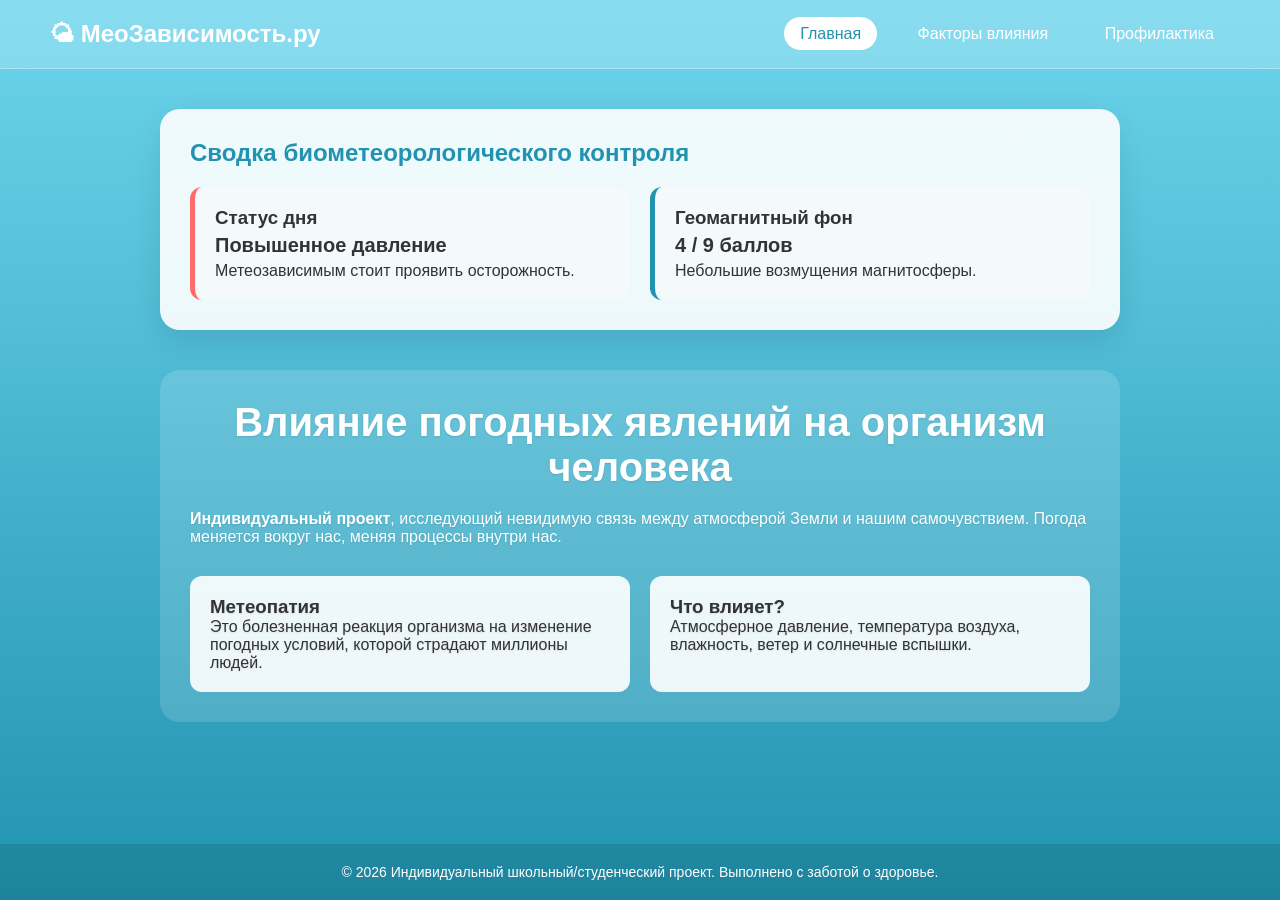
<file: index.html>
<!DOCTYPE html>
<html lang="ru">
<head>
    <meta charset="UTF-8">
    <meta name="viewport" content="width=device-width, initial-scale=1.0">
    <title>Биометеорология — Влияние погоды</title>
    <link rel="stylesheet" href="style.css">
</head>
<body>
    <header>
        <div class="logo">🌤 МеоЗависимость.ру</div>
        <nav>
            <a href="index.html" class="active">Главная</a>
            <a href="impact.html">Факторы влияния</a>
            <a href="prevention.html">Профилактика</a>
        </nav>
    </header>

    <main>
        <section class="weather-widget">
            <h2>Сводка биометеорологического контроля</h2>
            <div class="widget-grid">
                <div class="widget-card status-alert">
                    <h3>Статус дня</h3>
                    <p class="status-val">Повышенное давление</p>
                    <p>Метеозависимым стоит проявить осторожность.</p>
                </div>
                <div class="widget-card">
                    <h3>Геомагнитный фон</h3>
                    <p class="status-val">4 / 9 баллов</p>
                    <p>Небольшие возмущения магнитосферы.</p>
                </div>
            </div>
        </section>

        <section class="intro">
            <h1>Влияние погодных явлений на организм человека</h1>
            <p><strong>Индивидуальный проект</strong>, исследующий невидимую связь между атмосферой Земли и нашим самочувствием. Погода меняется вокруг нас, меняя процессы внутри нас.</p>
            <div class="features">
                <div class="feat-box">
                    <h3>Метеопатия</h3>
                    <p>Это болезненная реакция организма на изменение погодных условий, которой страдают миллионы людей.</p>
                </div>
                <div class="feat-box">
                    <h3>Что влияет?</h3>
                    <p>Атмосферное давление, температура воздуха, влажность, ветер и солнечные вспышки.</p>
                </div>
            </div>
        </section>
    </main>

    <footer>
        <p>© 2026 Индивидуальный школьный/студенческий проект. Выполнено с заботой о здоровье.</p>
    </footer>
</body>
</html>
</file>
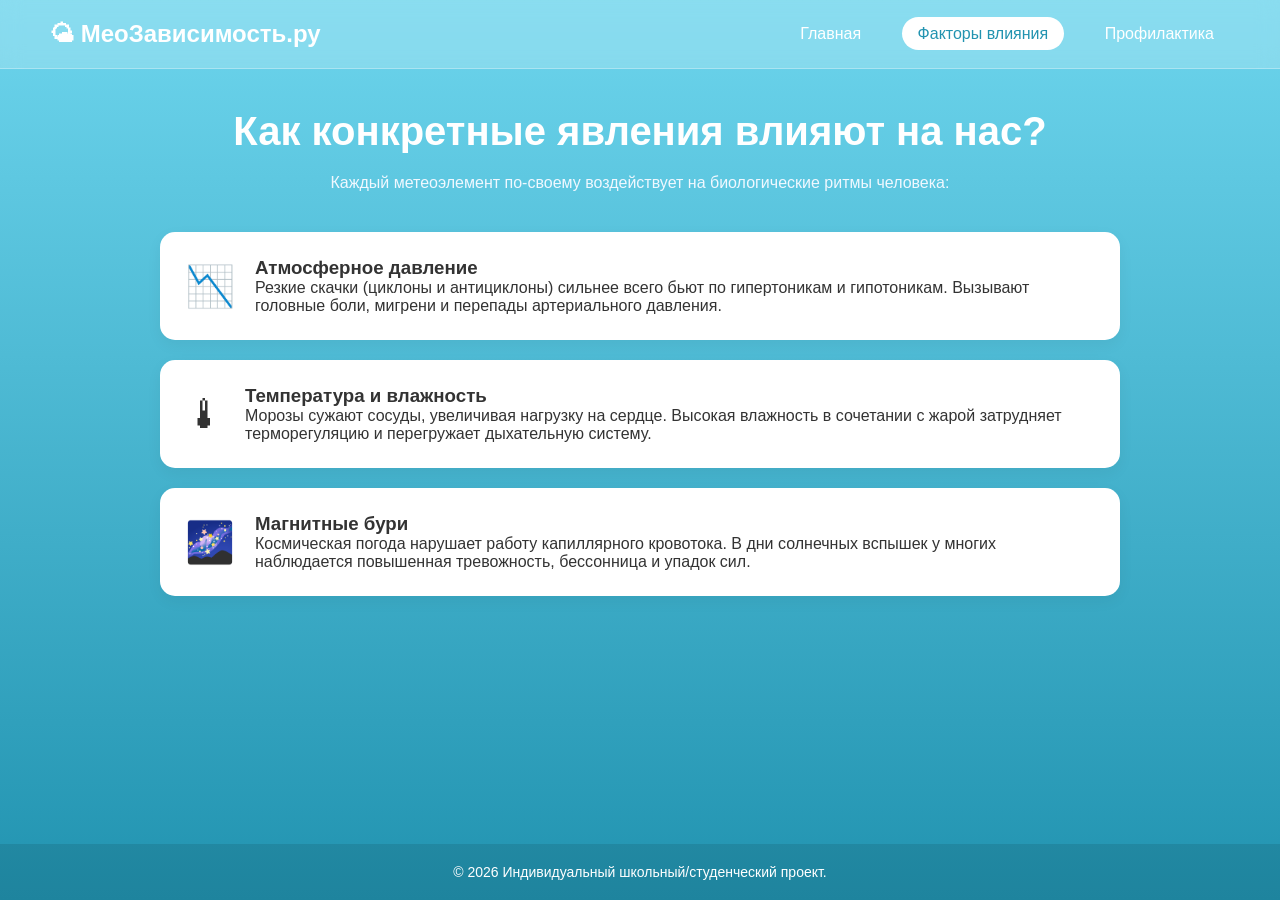
<file: impact.html>
<!DOCTYPE html>
<html lang="ru">
<head>
    <meta charset="UTF-8">
    <meta name="viewport" content="width=device-width, initial-scale=1.0">
    <title>Факторы влияния погоды</title>
    <link rel="stylesheet" href="style.css">
</head>
<body>
    <header>
        <div class="logo">🌤 МеоЗависимость.ру</div>
        <nav>
            <a href="index.html">Главная</a>
            <a href="impact.html" class="active">Факторы влияния</a>
            <a href="prevention.html">Профилактика</a>
        </nav>
    </header>

    <main>
        <h1>Как конкретные явления влияют на нас?</h1>
        <p class="subtitle">Каждый метеоэлемент по-своему воздействует на биологические ритмы человека:</p>

        <section class="factors-list">
            <div class="factor-card">
                <div class="factor-icon">📉</div>
                <div class="factor-text">
                    <h3>Атмосферное давление</h3>
                    <p>Резкие скачки (циклоны и антициклоны) сильнее всего бьют по гипертоникам и гипотоникам. Вызывают головные боли, мигрени и перепады артериального давления.</p>
                </div>
            </div>

            <div class="factor-card">
                <div class="factor-icon">🌡</div>
                <div class="factor-text">
                    <h3>Температура и влажность</h3>
                    <p>Морозы сужают сосуды, увеличивая нагрузку на сердце. Высокая влажность в сочетании с жарой затрудняет терморегуляцию и перегружает дыхательную систему.</p>
                </div>
            </div>

            <div class="factor-card">
                <div class="factor-icon">🌌</div>
                <div class="factor-text">
                    <h3>Магнитные бури</h3>
                    <p>Космическая погода нарушает работу капиллярного кровотока. В дни солнечных вспышек у многих наблюдается повышенная тревожность, бессонница и упадок сил.</p>
                </div>
            </div>
        </section>
    </main>

    <footer>
        <p>© 2026 Индивидуальный школьный/студенческий проект.</p>
    </footer>
</body>
</html>
</file>
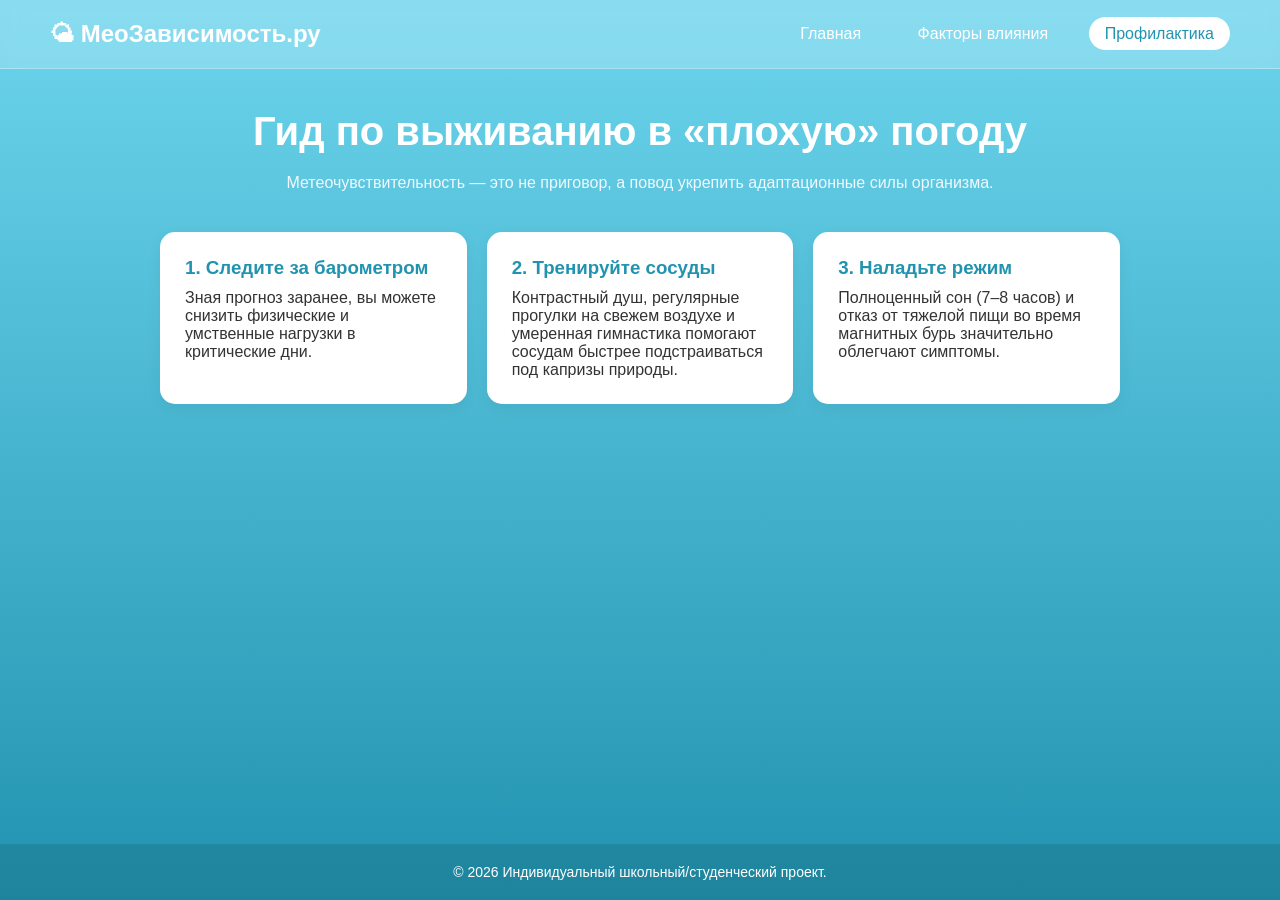
<file: prevention.html>
<!DOCTYPE html>
<html lang="ru">
<head>
    <meta charset="UTF-8">
    <meta name="viewport" content="width=device-width, initial-scale=1.0">
    <title>Профилактика метеозависимости</title>
    <link rel="stylesheet" href="style.css">
</head>
<body>
    <header>
        <div class="logo">🌤 МеоЗависимость.ру</div>
        <nav>
            <a href="index.html">Главная</a>
            <a href="impact.html">Факторы влияния</a>
            <a href="prevention.html" class="active">Профилактика</a>
        </nav>
    </header>

    <main>
        <h1>Гид по выживанию в «плохую» погоду</h1>
        <p class="subtitle">Метеочувствительность — это не приговор, а повод укрепить адаптационные силы организма.</p>

        <section class="tips-grid">
            <div class="tip-item">
                <h3>1. Следите за барометром</h3>
                <p>Зная прогноз заранее, вы можете снизить физические и умственные нагрузки в критические дни.</p>
            </div>
            <div class="tip-item">
                <h3>2. Тренируйте сосуды</h3>
                <p>Контрастный душ, регулярные прогулки на свежем воздухе и умеренная гимнастика помогают сосудам быстрее подстраиваться под капризы природы.</p>
            </div>
            <div class="tip-item">
                <h3>3. Наладьте режим</h3>
                <p>Полноценный сон (7–8 часов) и отказ от тяжелой пищи во время магнитных бурь значительно облегчают симптомы.</p>
            </div>
        </section>
    </main>

    <footer>
        <p>© 2026 Индивидуальный школьный/студенческий проект.</p>
    </footer>
</body>
</html>
</file>
<file: style.css>
/* Общие стили */
* {
    box-sizing: border-box;
    margin: 0;
    padding: 0;
    font-family: 'Segoe UI', Tahoma, Geneva, Verdana, sans-serif;
}

body {
    background: linear-gradient(180deg, #6dd5ed 0%, #2193b0 100%);
    color: #333;
    min-height: 100vh;
    display: flex;
    flex-direction: column;
}

/* Шапка и Навигация */
header {
    background: rgba(255, 255, 255, 0.2);
    backdrop-filter: blur(10px);
    display: flex;
    justify-content: space-between;
    align-items: center;
    padding: 20px 50px;
    border-bottom: 1px solid rgba(255, 255, 255, 0.3);
}

.logo {
    font-size: 24px;
    font-weight: bold;
    color: #fff;
}

nav a {
    color: #fff;
    text-decoration: none;
    margin-left: 20px;
    padding: 8px 16px;
    border-radius: 20px;
    transition: 0.3s;
}

nav a:hover, nav a.active {
    background: #fff;
    color: #2193b0;
}

/* Контентная зона */
main {
    flex: 1;
    max-width: 1000px;
    margin: 40px auto;
    padding: 0 20px;
    width: 100%;
}

h1 {
    color: #fff;
    margin-bottom: 20px;
    font-size: 2.5rem;
    text-align: center;
}

.subtitle {
    color: #f0f8ff;
    text-align: center;
    margin-bottom: 40px;
}

/* Виджет на главной */
.weather-widget {
    background: rgba(255, 255, 255, 0.9);
    padding: 30px;
    border-radius: 20px;
    box-shadow: 0 10px 30px rgba(0,0,0,0.1);
    margin-bottom: 40px;
}

.weather-widget h2 {
    margin-bottom: 20px;
    color: #2193b0;
}

.widget-grid {
    display: grid;
    grid-template-columns: 1fr 1fr;
    gap: 20px;
}

.widget-card {
    background: #f4f9fb;
    padding: 20px;
    border-radius: 12px;
    border-left: 5px solid #2193b0;
}

.widget-card.status-alert {
    border-left-color: #ff6b6b;
}

.status-val {
    font-size: 20px;
    font-weight: bold;
    margin: 5px 0;
    color: #333;
}

/* Текстовые блоки */
.intro {
    background: rgba(255, 255, 255, 0.15);
    padding: 30px;
    border-radius: 20px;
    color: #fff;
    text-shadow: 0 1px 2px rgba(0,0,0,0.1);
}

.features {
    display: grid;
    grid-template-columns: 1fr 1fr;
    gap: 20px;
    margin-top: 30px;
}

.feat-box {
    background: rgba(255, 255, 255, 0.9);
    color: #333;
    padding: 20px;
    border-radius: 12px;
}

/* Стили для факторов влияния */
.factors-list {
    display: flex;
    flex-direction: column;
    gap: 20px;
}

.factor-card {
    background: #fff;
    padding: 25px;
    border-radius: 15px;
    display: flex;
    gap: 20px;
    align-items: center;
    box-shadow: 0 5px 15px rgba(0,0,0,0.05);
}

.factor-icon {
    font-size: 40px;
}

/* Стили для советов */
.tips-grid {
    display: grid;
    grid-template-columns: repeat(auto-fit, minmax(280px, 1fr));
    gap: 20px;
}

.tip-item {
    background: #fff;
    padding: 25px;
    border-radius: 15px;
    box-shadow: 0 5px 15px rgba(0,0,0,0.05);
}

.tip-item h3 {
    color: #2193b0;
    margin-bottom: 10px;
}

/* Подвал */
footer {
    background: rgba(0, 0, 0, 0.1);
    color: #fff;
    text-align: center;
    padding: 20px;
    font-size: 14px;
    margin-top: auto;
}

/* Адаптивность для мобилок */
@media (max-width: 768px) {
    header { flex-direction: column; gap: 15px; }
    .widget-grid, .features { grid-template-columns: 1fr; }
    nav a { margin: 0 5px; }
}
</file>
